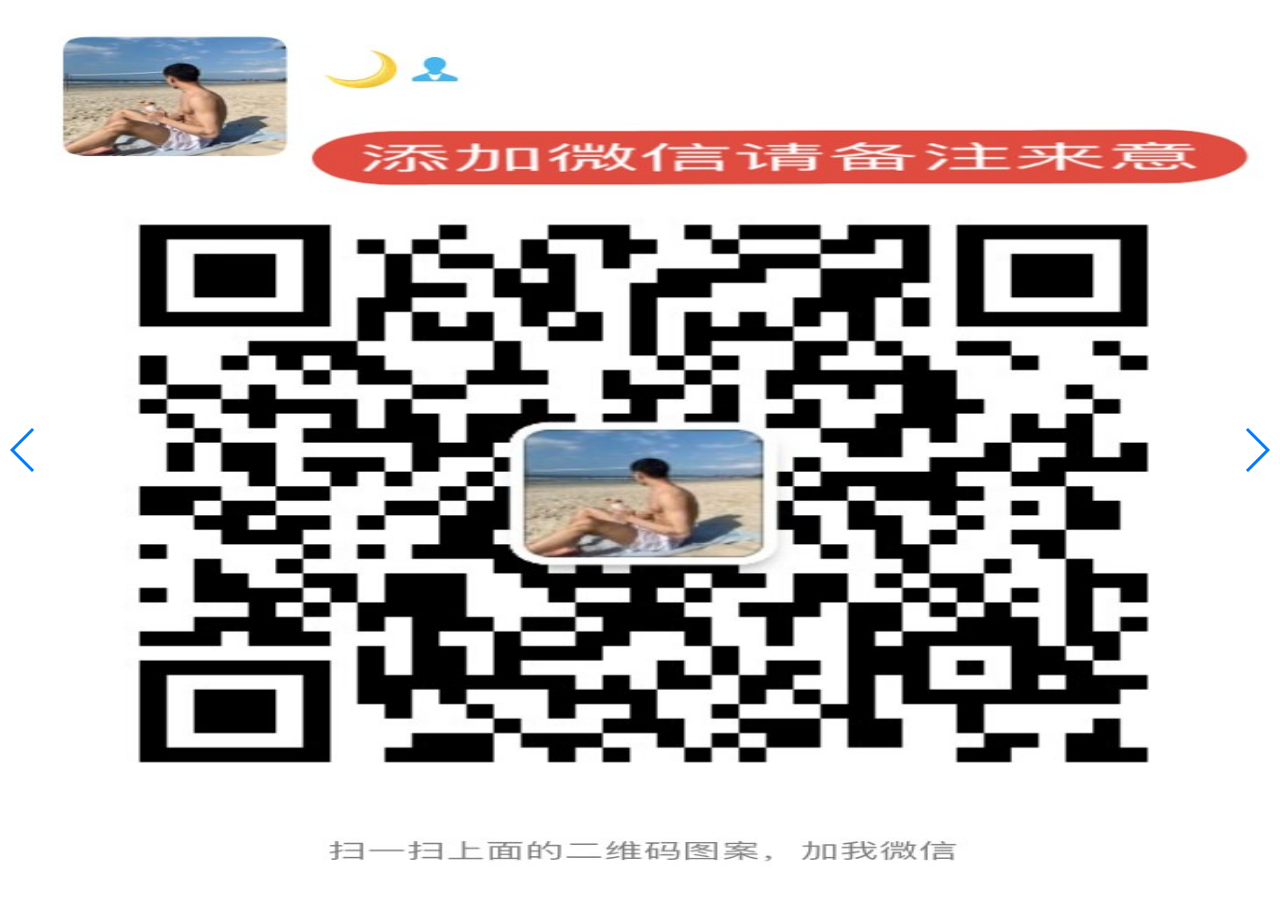
<file: contact.html>
<!DOCTYPE html>
<html lang="en">
<head>
	<meta charset="utf-8">
	<title>联系方式</title>
	<meta name="viewport" content="width=device-width, initial-scale=1, minimum-scale=1, maximum-scale=1">

	<!-- Link Swiper's CSS -->
	<link rel="stylesheet" href="css/swiper.css">

	<!-- Demo styles -->
	<style>
		html, body {
			position: relative;
			height: 100%;
		}
		body {
			background: #eee;
			font-family: Helvetica Neue, Helvetica, Arial, sans-serif;
			font-size: 14px;
			color:#000;
			margin: 0;
			padding: 0;
		}
		.swiper-container {
			width: 100%;
			height: 100%;
		}
		.swiper-slide {
			text-align: center;
			font-size: 18px;
			background: #fff;

			/* Center slide text vertically */
			display: -webkit-box;
			display: -ms-flexbox;
			display: -webkit-flex;
			display: flex;
			-webkit-box-pack: center;
			-ms-flex-pack: center;
			-webkit-justify-content: center;
			justify-content: center;
			-webkit-box-align: center;
			-ms-flex-align: center;
			-webkit-align-items: center;
			align-items: center;
		}
	</style>
</head>
<body>
<!-- Swiper -->
<div class="swiper-container">
	<div class="swiper-wrapper">
		<img class="swiper-slide" src="images/contact_wx.jpg"/>
		<img class="swiper-slide" src="images/contact_qq.jpg"/>
		<div class="swiper-slide">
			<p style="text-align: left; padding-left: 30px;">
				QQ：61131543<br>
				邮箱：9119614@qq.com<br>
				如需购买添加客服QQ<br>
				发产品名称或者截图给客服即可<br>
				三分钟之内即可获取自己喜欢的产品哦~
			</p>
		</div>
	</div>
	<!-- Add Arrows -->
	<div class="swiper-button-next"></div>
	<div class="swiper-button-prev"></div>
</div>

<!-- Swiper JS -->
<script src="js/swiper.js"></script>

<!-- Initialize Swiper -->
<script>
	var swiper = new Swiper('.swiper-container', {
		navigation: {
			nextEl: '.swiper-button-next',
			prevEl: '.swiper-button-prev',
		},
		loop: true,
	});
</script>
</body>
</html>
</file>
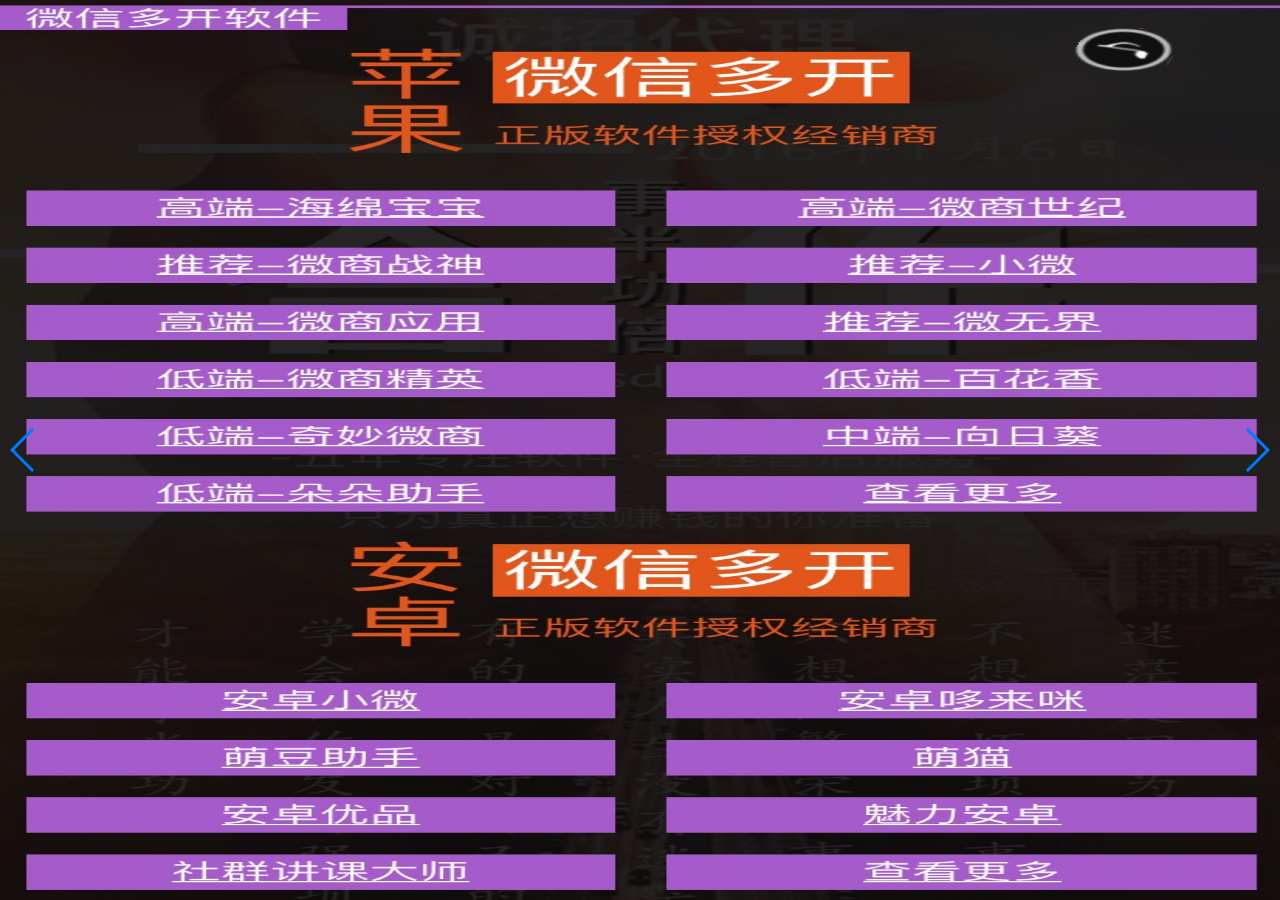
<file: wx_product.html>
<!DOCTYPE html>
<html lang="en">
<head>
	<meta charset="utf-8">
	<title>产品介绍</title>
	<meta name="viewport" content="width=device-width, initial-scale=1, minimum-scale=1, maximum-scale=1">

	<!-- Link Swiper's CSS -->
	<link rel="stylesheet" href="css/swiper.css">

	<!-- Demo styles -->
	<style>
		html, body {
			position: relative;
			height: 100%;
		}
		body {
			background: #eee;
			font-family: Helvetica Neue, Helvetica, Arial, sans-serif;
			font-size: 14px;
			color:#000;
			margin: 0;
			padding: 0;
		}
		.swiper-container {
			width: 100%;
			height: 100%;
		}
		.swiper-slide {
			text-align: center;
			font-size: 18px;
			background: #fff;

			/* Center slide text vertically */
			display: -webkit-box;
			display: -ms-flexbox;
			display: -webkit-flex;
			display: flex;
			-webkit-box-pack: center;
			-ms-flex-pack: center;
			-webkit-justify-content: center;
			justify-content: center;
			-webkit-box-align: center;
			-ms-flex-align: center;
			-webkit-align-items: center;
			align-items: center;
		}
	</style>
</head>
<body>
<!-- Swiper -->
<div class="swiper-container">
	<div class="swiper-wrapper">
		<img class="swiper-slide" src="images/wx_1.jpg"/>
		<img class="swiper-slide" src="images/wx_2.jpg"/>
		<img class="swiper-slide" src="images/wx_3.jpg"/>
		<img class="swiper-slide" src="images/wx_4.jpg"/>
	</div>
	<!-- Add Arrows -->
	<div class="swiper-button-next"></div>
	<div class="swiper-button-prev"></div>
</div>

<!-- Swiper JS -->
<script src="js/swiper.js"></script>

<!-- Initialize Swiper -->
<script>
	var swiper = new Swiper('.swiper-container', {
		navigation: {
			nextEl: '.swiper-button-next',
			prevEl: '.swiper-button-prev',
		},
		loop: true,
	});
</script>
</body>
</html>
</file>
